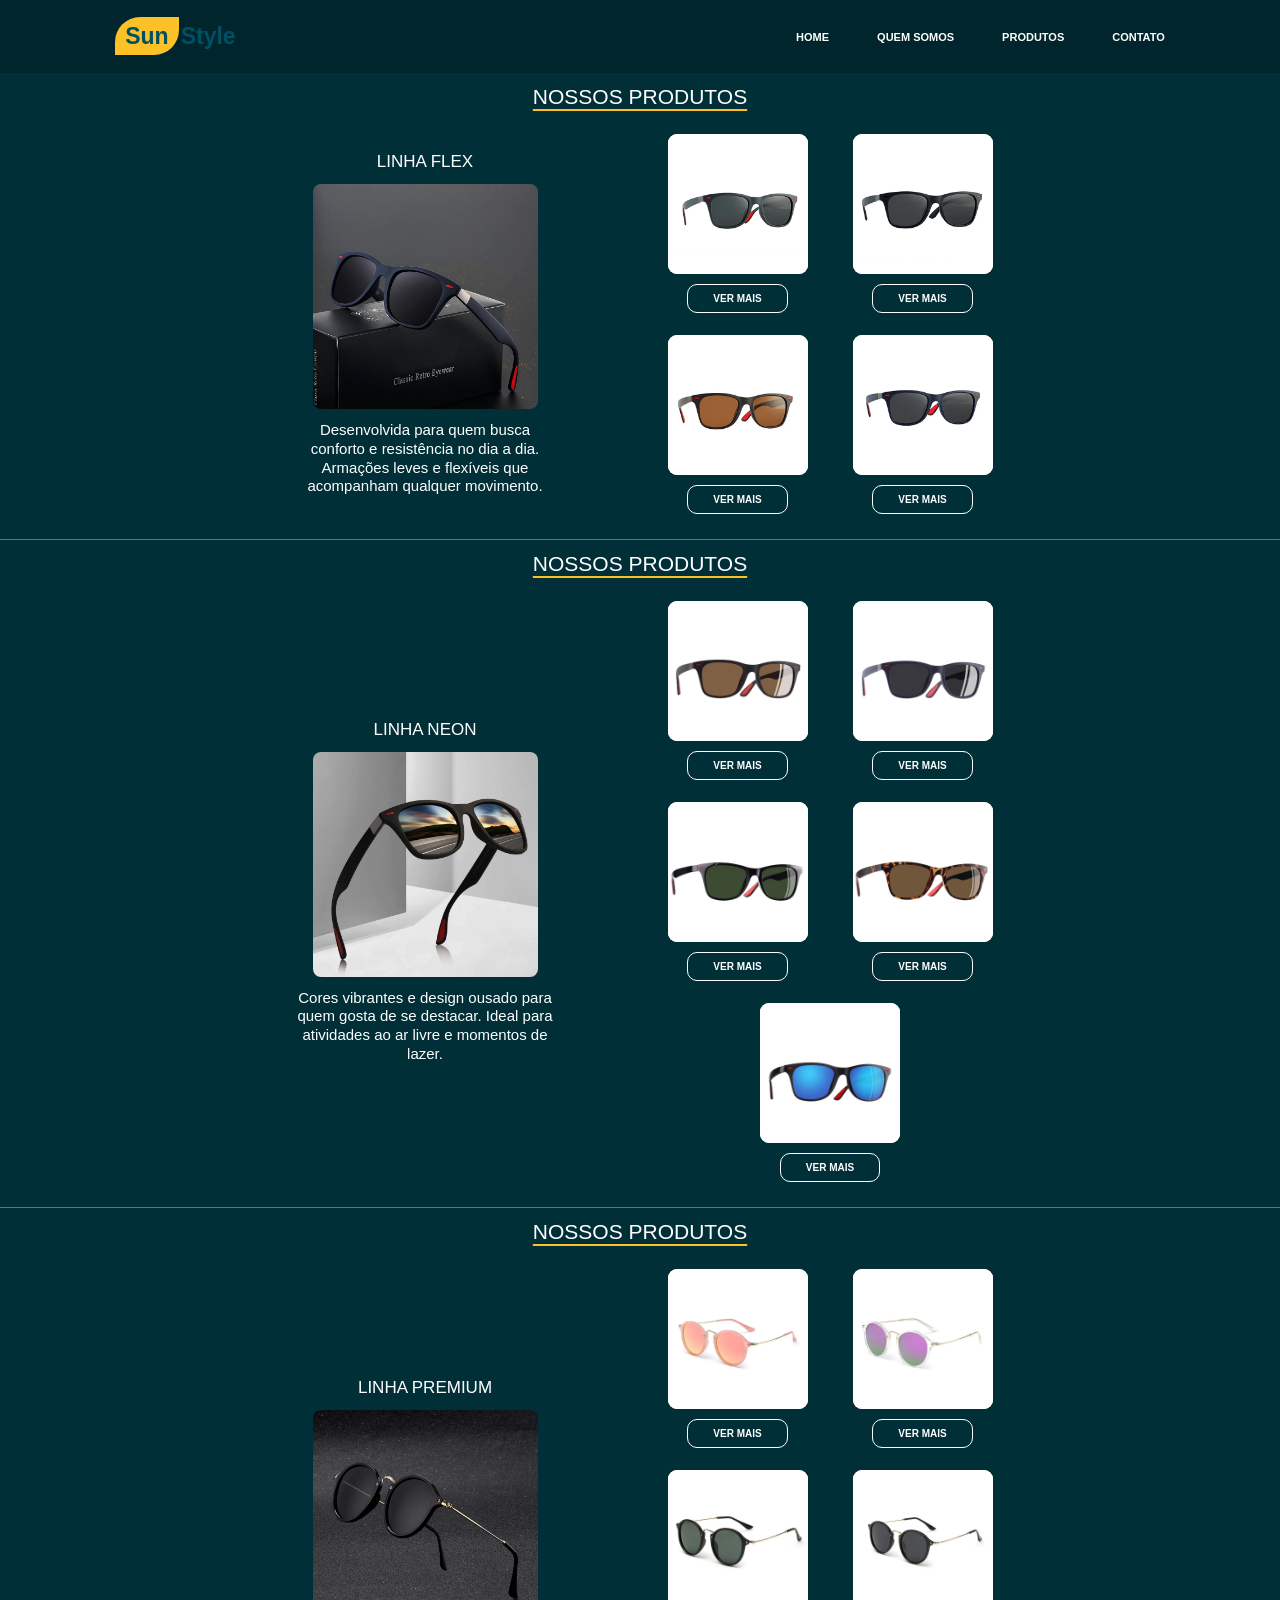
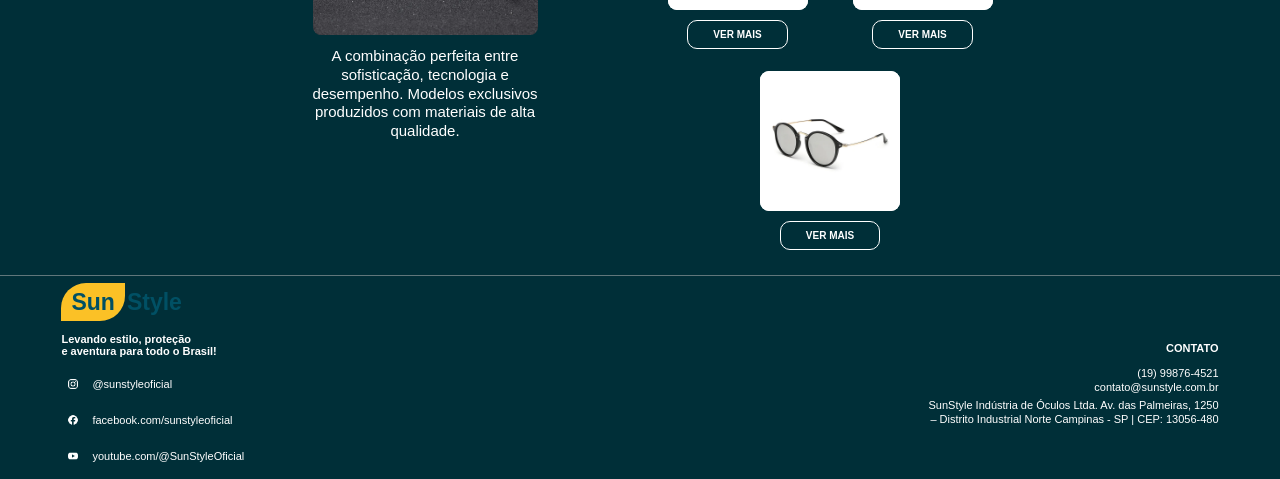
<file: produtos.html>
<!DOCTYPE html>
<html lang="pt-BR">
<head>
    <meta charset="UTF-8">
    <meta name="viewport" content="width=device-width, initial-scale=1.0">
    <title>SunStyle - Produtos</title>
    <link rel="shortcut icon" href="img/Faveicon.png" type="image/x-icon">
    <link rel="stylesheet" href="produtos.css">
</head>
<body>
    <!--Menu-->
    <header>
        <div class="logo">
            <span>Sun</span>Style
        </div>
        <nav>
            <a href="index.html#inicio">HOME</a>
            <a href="index.html#sobre">QUEM SOMOS</a>
            <a href="index.html#categorias">PRODUTOS</a>
            <a href="#contato">CONTATO</a>
        </nav>
    </header>
    <!-- PRODUTOS -->
    <main class="produtos">
        <!-- LINHA FLEX -->
        <section id="flex" class="linha-produto">
            <h1>NOSSOS PRODUTOS</h1>
            <div class="conteudo-linha">
                <!--Oculos 1-->
                <div class="produto-principal">
                    <h2>LINHA FLEX</h2>
                    <img src="img/flex 1.webp" alt="Óculos Linha Flex">
                    <p>
                        Desenvolvida para quem busca conforto e resistência
                        no dia a dia. Armações leves e flexíveis que
                        acompanham qualquer movimento.
                    </p>
                </div>
                <!--Oculos-->
                <div class="produtos-menores">
                    <div class="produto">
                        <img src="img/flex 2.webp" alt="Óculos Flex 2">
                        <details>
                            <summary class="botao-produto">
                                VER MAIS
                            </summary>
                            <p class="descricao">
                                Leve, resistente e confortável para o uso diário.
                            </p>
                        </details>
                    </div>
                    <div class="produto">
                        <img src="img/flex 3.webp" alt="Óculos Flex 3">
                        <details>
                            <summary class="botao-produto">
                                VER MAIS
                            </summary>
                            <p class="descricao">
                                Design moderno com armação flexível e confortável.
                            </p>
                        </details>
                    </div>
                    <div class="produto">
                        <img src="img/flex 4.webp" alt="Óculos Flex 4">
                        <details>
                            <summary class="botao-produto">
                                VER MAIS
                            </summary>
                            <p class="descricao">
                                Modelo prático para acompanhar sua rotina com estilo.
                            </p>
                        </details>
                    </div>
                    <div class="produto">
                        <img src="img/flex 5.webp" alt="Óculos Flex 5">
                        <details>
                            <summary class="botao-produto">
                                VER MAIS
                            </summary>
                            <p class="descricao">
                                Armação resistente e leve, ideal para o dia a dia.
                            </p>
                        </details>
                    </div>
                </div>
            </div>
        </section>
        <!-- LINHA NEON -->
        <section id="neon" class="linha-produto">
            <h1>NOSSOS PRODUTOS</h1>
            <div class="conteudo-linha">
                <!--Oculos 1-->
                <div class="produto-principal">
                    <h2>LINHA NEON</h2>
                    <img src="img/neon 1.webp" alt="Óculos Linha Neon">
                    <p>
                        Cores vibrantes e design ousado para quem gosta
                        de se destacar. Ideal para atividades ao ar livre
                        e momentos de lazer.
                    </p>
                </div>
                <!--Oculos-->
                <div class="produtos-menores">
                    <div class="produto">
                        <img src="img/neon 2.webp" alt="Óculos Neon 2">
                        <details>
                            <summary class="botao-produto">
                                VER MAIS
                            </summary>
                            <p class="descricao">
                                Cores marcantes para quem gosta de chamar atenção.
                            </p>
                        </details>
                    </div>
                    <div class="produto">
                        <img src="img/neon 3.webp" alt="Óculos Neon 3">
                        <details>
                            <summary class="botao-produto">
                                VER MAIS
                            </summary>
                            <p class="descricao">
                                Modelo moderno e vibrante para momentos de lazer.
                            </p>
                        </details>
                    </div>
                    <div class="produto">
                        <img src="img/neon 4.webp" alt="Óculos Neon 4">
                        <details>
                            <summary class="botao-produto">
                                VER MAIS
                            </summary>
                            <p class="descricao">
                                Design ousado com estilo jovem e descontraído.
                            </p>
                        </details>
                    </div>
                    <div class="produto">
                        <img src="img/neon 5.webp" alt="Óculos Neon 5">
                        <details>
                            <summary class="botao-produto">
                                VER MAIS
                            </summary>
                            <p class="descricao">
                                Leve e colorido, perfeito para dias ensolarados.
                            </p>
                        </details>
                    </div>
                    <div class="produto ultimo">
                        <img src="img/neon 6.webp" alt="Óculos Neon 6">
                        <details>
                            <summary class="botao-produto">
                                VER MAIS
                            </summary>
                            <p class="descricao">
                                Visual moderno para completar qualquer look.
                            </p>
                        </details>
                    </div>
                </div>
            </div>
        </section>
        <!--LINHA PREMIUM-->
        <section id="premium" class="linha-produto">
            <h1>NOSSOS PRODUTOS</h1>
            <div class="conteudo-linha">
                <!--Oculos 1-->
                <div class="produto-principal">
                    <h2>LINHA PREMIUM</h2>
                    <img src="img/premium 1.webp" alt="Óculos Linha Premium">
                    <p>
                        A combinação perfeita entre sofisticação, tecnologia
                        e desempenho. Modelos exclusivos produzidos com
                        materiais de alta qualidade.
                    </p>
                </div>
                <!--Oculos-->
                <div class="produtos-menores">
                    <div class="produto">
                        <img src="img/premium 2.webp" alt="Óculos Premium 2">
                        <details>
                            <summary class="botao-produto">
                                VER MAIS
                            </summary>
                            <p class="descricao">
                                Sofisticação e conforto em um modelo exclusivo.
                            </p>
                        </details>
                    </div>
                    <div class="produto">
                        <img src="img/premium 3.webp" alt="Óculos Premium 3">
                        <details>
                            <summary class="botao-produto">
                                VER MAIS
                            </summary>
                            <p class="descricao">
                                Design elegante com acabamento de alta qualidade.
                            </p>
                        </details>
                    </div>
                    <div class="produto">
                        <img src="img/premium 4.webp" alt="Óculos Premium 4">
                        <details>
                            <summary class="botao-produto">
                                VER MAIS
                            </summary>
                            <p class="descricao">
                                Modelo sofisticado para quem valoriza detalhes.
                            </p>
                        </details>
                    </div>
                    <div class="produto">
                        <img src="img/premium 5.webp" alt="Óculos Premium 5">
                        <details>
                            <summary class="botao-produto">
                                VER MAIS
                            </summary>
                            <p class="descricao">
                                Tecnologia e estilo combinados em uma armação elegante.
                            </p>
                        </details>
                    </div>
                    <div class="produto ultimo">
                        <img src="img/premium 6.webp" alt="Óculos Premium 6">
                        <details>
                            <summary class="botao-produto">
                                VER MAIS
                            </summary>
                            <p class="descricao">
                                Exclusivo, moderno e pensado para um visual refinado.
                            </p>
                        </details>
                    </div>
                </div>
            </div>
        </section>
    </main>
    <!--Footer-->
    <footer id="contato">
        <div class="footer-esquerda">
            <div class="logo-footer">
                <span>Sun</span>Style
            </div>
            <p>
                Levando estilo, proteção<br>
                e aventura para todo o Brasil!
            </p>
            <div class="redes">
                <a href="#">
                    <img src="img/instagram.png" alt="Instagram">
                    @sunstyleoficial
                </a>
                <a href="#">
                    <img src="img/facebook.png" alt="Facebook">
                    facebook.com/sunstyleoficial
                </a>
                <a href="#">
                    <img src="img/Youtube.png" alt="YouTube">
                    youtube.com/@SunStyleOficial
                </a>
            </div>
        </div>
        <div class="footer-direita">
            <h3>CONTATO</h3>
            <p>
                (19) 99876-4521<br>
                contato@sunstyle.com.br
            </p>
            <p>
                SunStyle Indústria de Óculos Ltda. Av. das Palmeiras, 1250<br>
                – Distrito Industrial Norte Campinas - SP | CEP: 13056-480
            </p>
        </div>
    </footer>
</body>
</html>
</file>
<file: produtos.css>
/* CONFIGURAÇÃO GERAL */

* {
    margin: 0;
    padding: 0;
    box-sizing: border-box;
}
html {
    scrollbar-width: none;
    scroll-behavior: smooth;
}
html::-webkit-scrollbar {
    display: none;
}
body {
    font-family: Arial, sans-serif;
    background-color: #002f38;
}
/* HEADER */
header {
    height: 73px;
    background-color: #00252d;
    display: flex;
    align-items: center;
    justify-content: space-between;
    padding: 0 9%;
}
/* LOGO */
.logo {
    font-size: 23px;
    font-weight: bold;
    color: #005064;
}
.logo span {
    background-color: #fbc126;
    color: #005064;
    padding: 6px 10px;
    border-radius: 25px 0 25px 0;
    margin-right: 2px;
}
/* MENU */
nav {
    display: flex;
    gap: 48px;
}
nav a {
    color: white;
    text-decoration: none;
    font-size: 11px;
    font-weight: bold;
}
nav a:hover {
    color: #fbc126;
}
/* ÁREA DOS PRODUTOS */
.produtos {
    background-color: #002f38;
}
/* CADA LINHA */
.linha-produto {
    border-bottom: 1px solid #60777b;
    padding-top: 12px;
    padding-bottom: 25px;
}
/* TÍTULO NOSSOS PRODUTOS */
.linha-produto h1 {
    color: white;
    text-align: center;
    font-size: 21px;
    font-weight: normal;
    text-decoration: underline;
    text-decoration-color: #fbc126;
    text-decoration-thickness: 2px;
    text-underline-offset: 5px;
    margin-bottom: 25px;
}
/* ÁREA DO PRODUTO GRANDE + PRODUTOS PEQUENOS */
.conteudo-linha {
    display: flex;
    justify-content: center;
    align-items: center;
    gap: 70px;
}
/* PRODUTO PRINCIPAL */
.produto-principal {
    width: 310px;
    text-align: center;
}
/* NOME DA LINHA */
.produto-principal h2 {
    color: white;
    font-size: 17px;
    font-weight: normal;
    margin-bottom: 12px;
}
/* IMAGEM GRANDE */
.produto-principal img {
    width: 225px;
    height: 225px;
    object-fit: cover;
    border-radius: 8px;
    display: block;
    margin: 0 auto 12px;
}
/* DESCRIÇÃO DO PRODUTO PRINCIPAL */
.produto-principal p {
    color: white;
    font-size: 15px;
    line-height: 1.25;
    width: 260px;
    margin: 0 auto;
}
/* PRODUTOS MENORES */
.produtos-menores {
    width: 360px;
    display: grid;
    grid-template-columns: 140px 140px;
    justify-content: center;
    gap: 22px 45px;
}
/* CADA PRODUTO */
.produto {
    width: 140px;
    text-align: center;
}
/* IMAGEM PEQUENA */
.produto img {
    width: 140px;
    height: 140px;
    object-fit: contain;
    background-color: white;
    border-radius: 9px;
    display: block;
    margin-bottom: 10px;
}
/* ÚLTIMO PRODUTO */
.produto.ultimo {
    grid-column: 1 / 3;
    justify-self: center;
}
/* DETAILS */
details {
    text-align: center;
}
/* BOTÃO VER MAIS */
.botao-produto {
    display: inline-block;
    background-color: #002f38;
    color: white;
    border: 1px solid white;
    border-radius: 10px;
    padding: 8px 25px;
    font-size: 10px;
    font-weight: bold;
    text-decoration: none;
    cursor: pointer;
    list-style: none;
}
/* REMOVE A SETA DO DETAILS */
summary {
    list-style: none;
}
summary::-webkit-details-marker {
    display: none;
}
/* EFEITO DO BOTÃO */
.botao-produto:hover {
    background-color: white;
    color: #002f38;
}
/* DESCRIÇÃO DOS ÓCULOS */
.descricao {
    display: block;
    color: white;
    font-size: 10px;
    line-height: 1.2;
    width: 140px;
    margin: 8px auto 0;
}
/* FOOTER */
footer {
    height: 203px;
    background-color: #002f38;
    color: white;

    display: flex;
    justify-content: space-between;

    padding: 13px 4.8%;
}
/* PARTE ESQUERDA */
.footer-esquerda {
    width: 300px;
}
/* LOGO DO FOOTER */
.logo-footer {
    font-size: 23px;
    font-weight: bold;
    color: #005064;
    margin-bottom: 17px;
}
.logo-footer span {
    background-color: #fbc126;
    color: #005064;
    padding: 6px 10px;
    border-radius: 25px 0 25px 0;
    margin-right: 2px;
}
/* FRASE */
.footer-esquerda > p {
    font-size: 11px;
    font-weight: bold;
    margin-bottom: 15px;
}
/* REDES SOCIAIS */
.redes {
    display: flex;
    flex-direction: column;
    gap: 12px;
}
.redes a {
    color: white;
    font-size: 11px;
    text-decoration: none;

    display: flex;
    align-items: center;
    gap: 7px;
}
.redes img {
    width: 24px;
    height: 24px;
    object-fit: contain;
}
/* PARTE DIREITA */
.footer-direita {
    text-align: right;
    width: 400px;
    padding-top: 53px;
}
.footer-direita h3 {
    font-size: 11px;
    margin-bottom: 12px;
}
.footer-direita p {
    font-size: 11px;
    line-height: 1.3;
    margin-bottom: 3px;
}
/* RESPONSIVIDADE - TABLET */
@media (max-width: 900px) {
    header {
        padding: 0 5%;
    }
    nav {
        gap: 25px;
    }
    .conteudo-linha {
        gap: 30px;
    }
    .produto-principal {
        width: 280px;
    }
    .produtos-menores {
        width: 320px;
        gap: 20px 25px;
    }
    .footer-direita {
        width: 350px;
    }
}
/* RESPONSIVIDADE - CELULAR */
@media (max-width: 650px) {
    /* HEADER */
    header {
        height: auto;
        padding: 20px;
        flex-direction: column;
        gap: 20px;
    }
    nav {
        gap: 15px;
        flex-wrap: wrap;
        justify-content: center;
    }
    nav a {
        font-size: 10px;
    }
    /* LINHAS DOS PRODUTOS */
    .linha-produto {
        padding: 25px 15px;
    }
    .linha-produto h1 {
        font-size: 20px;
        margin-bottom: 30px;
    }
    /* PRODUTO GRANDE + PRODUTOS PEQUENOS */
    .conteudo-linha {
        flex-direction: column;
        gap: 35px;
    }
    /* PRODUTO PRINCIPAL */
    .produto-principal {
        width: 100%;
    }
    .produto-principal img {
        width: 220px;
        height: 220px;
    }
    .produto-principal p {
        width: 90%;
        max-width: 300px;
        font-size: 13px;
    }
    /* PRODUTOS PEQUENOS */
    .produtos-menores {
        width: 100%;
        grid-template-columns: 140px 140px;
        gap: 25px 20px;
    }
    .produto {
        width: 140px;
    }
    /* FOOTER */
    footer {
        height: auto;
        flex-direction: column;
        gap: 30px;
        padding: 30px 20px;
    }
    .footer-esquerda {
        width: 100%;
    }
    .footer-direita {
        width: 100%;
        text-align: left;
        padding-top: 0;
    }
}
/* CELULARES PEQUENOS */
@media (max-width: 400px) {
    nav {
        gap: 10px;
    }
    nav a {
        font-size: 9px;
    }
    /* PRODUTOS */
    .produtos-menores {
        grid-template-columns: 130px 130px;
        gap: 20px 10px;
    }
    .produto {
        width: 130px;
    }
    .produto img {
        width: 130px;
        height: 130px;
    }
    .botao-produto {
        padding: 8px 20px;
    }
    .descricao {
        width: 130px;
    }
    /* PRODUTO PRINCIPAL */
    .produto-principal img {
        width: 200px;
        height: 200px;
    }
    .produto-principal h2 {
        font-size: 16px;
    }
    .produto-principal p {
        font-size: 12px;
    }
}
</file>
